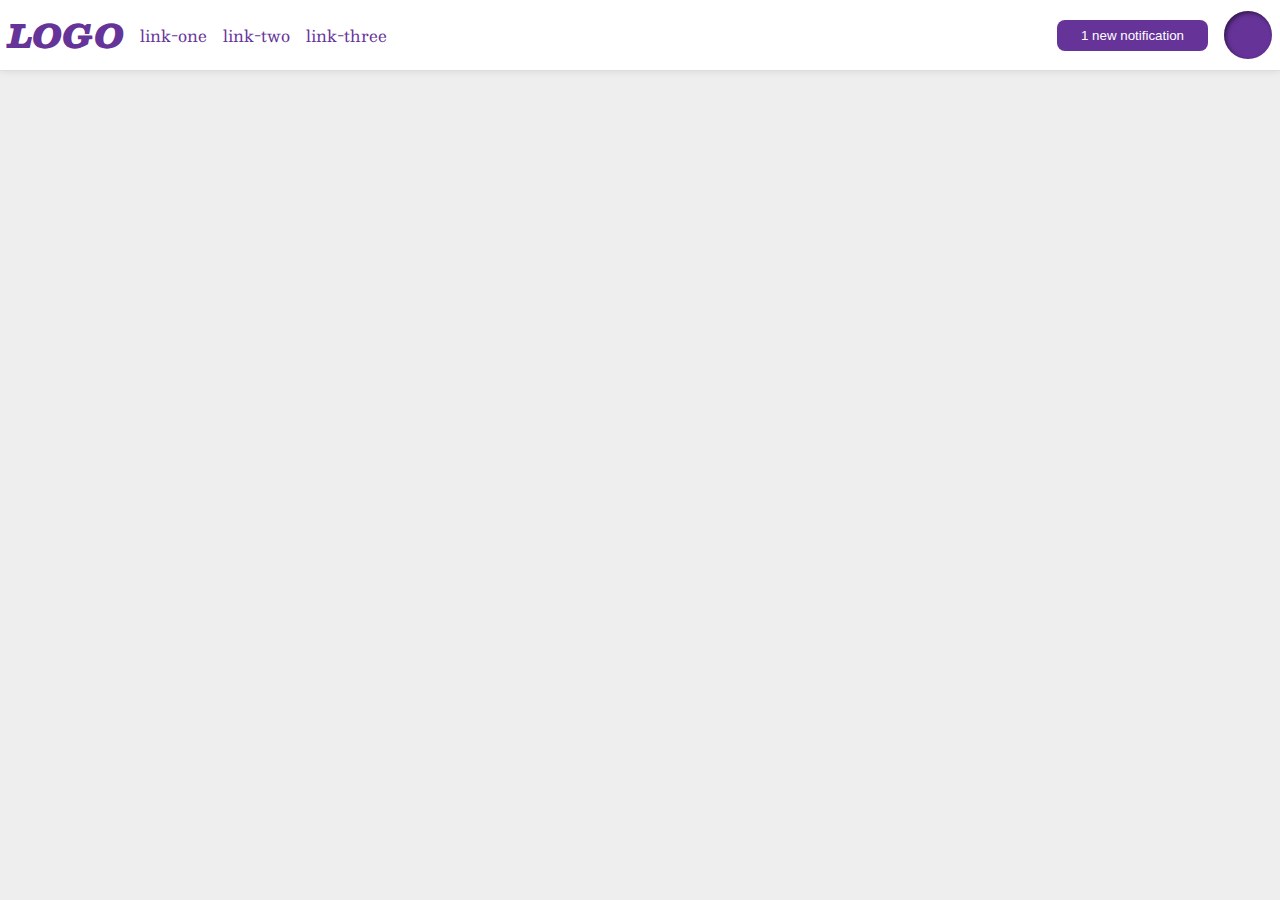
<file: foundations/flex/03-flex-header-2/index.html>
<!DOCTYPE html>
<html lang="en">
  <head>
    <meta charset="UTF-8">
    <meta http-equiv="X-UA-Compatible" content="IE=edge">
    <meta name="viewport" content="width=device-width, initial-scale=1.0">
    <title>Flex Header 2</title>
    <link rel="stylesheet" href="style.css">
  </head>
  <body>
    <div class="header">
      <div class="left-content">
        <div class="logo">
          LOGO
        </div>
        <ul class="links">
          <li><a href="https://google.com">link-one</a></li>
          <li><a href="https://google.com">link-two</a></li>
          <li><a href="https://google.com">link-three</a></li>
        </ul>
      </div>
      <div class="right-content">
        <button class="notifications">
          1 new notification
        </button>
        <div class="profile-image"></div>
      </div>
    </div>
  </body>
</html>
</file>
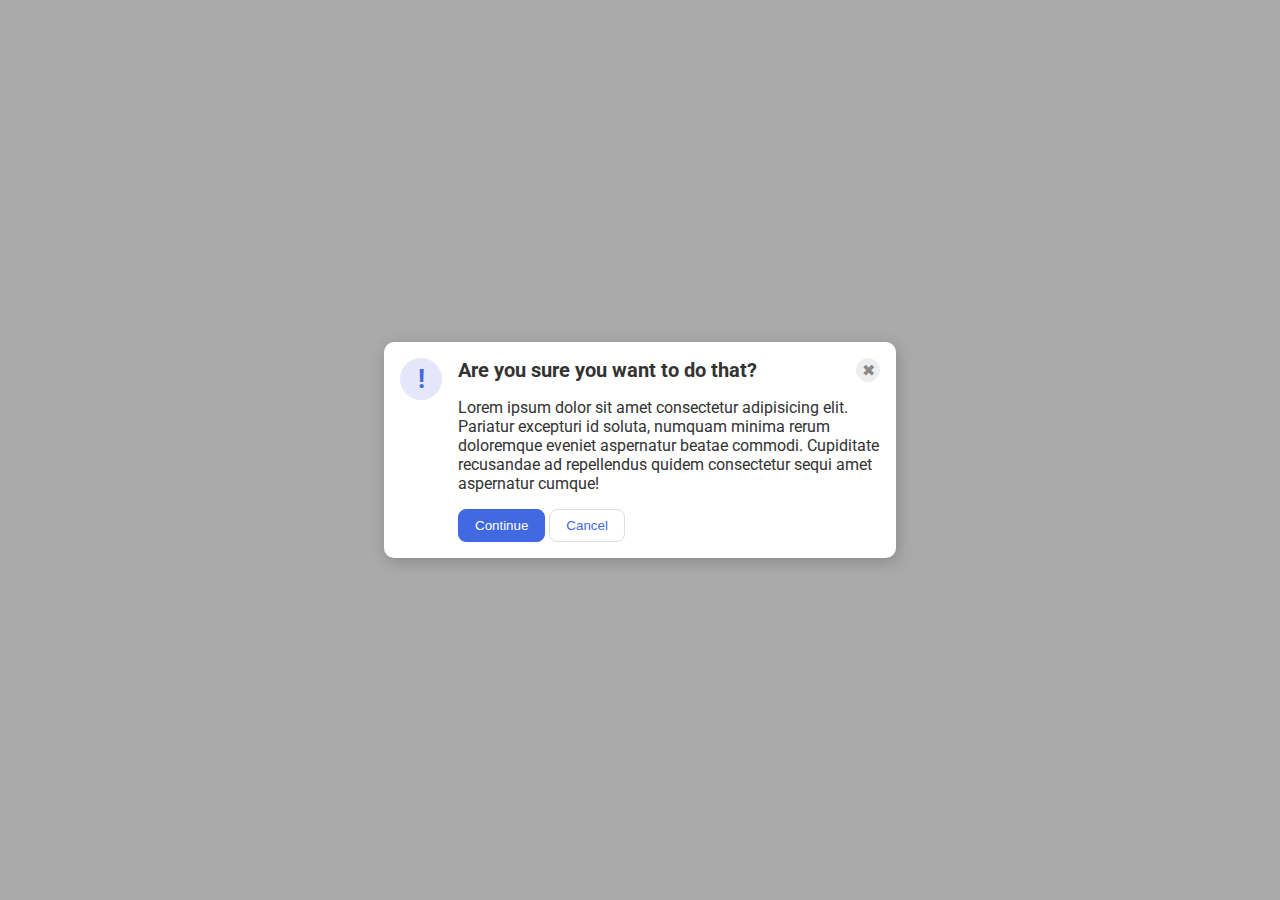
<file: foundations/flex/05-flex-modal/index.html>
<!doctype html>
<html lang="en">
  <head>
    <meta charset="UTF-8" />
    <meta http-equiv="X-UA-Compatible" content="IE=edge" />
    <meta name="viewport" content="width=device-width, initial-scale=1.0" />
    <link rel="stylesheet" href="style.css" />
    <title>Modal</title>
  </head>
  <body>
    <div class="modal">
      <div class="icon">!</div>
      <div class="content">
        <div class="header">Are you sure you want to do that?</div>
        <button class="close-button">✖</button>
        <div class="text">
          Lorem ipsum dolor sit amet consectetur adipisicing elit. Pariatur
          excepturi id soluta, numquam minima rerum doloremque eveniet
          aspernatur beatae commodi. Cupiditate recusandae ad repellendus quidem
          consectetur sequi amet aspernatur cumque!
        </div>
        <div class="buttons btn-group">
          <button class="continue">Continue</button>
          <button class="cancel">Cancel</button>
        </div>
      </div>
    </div>
  </body>
</html>
</file>
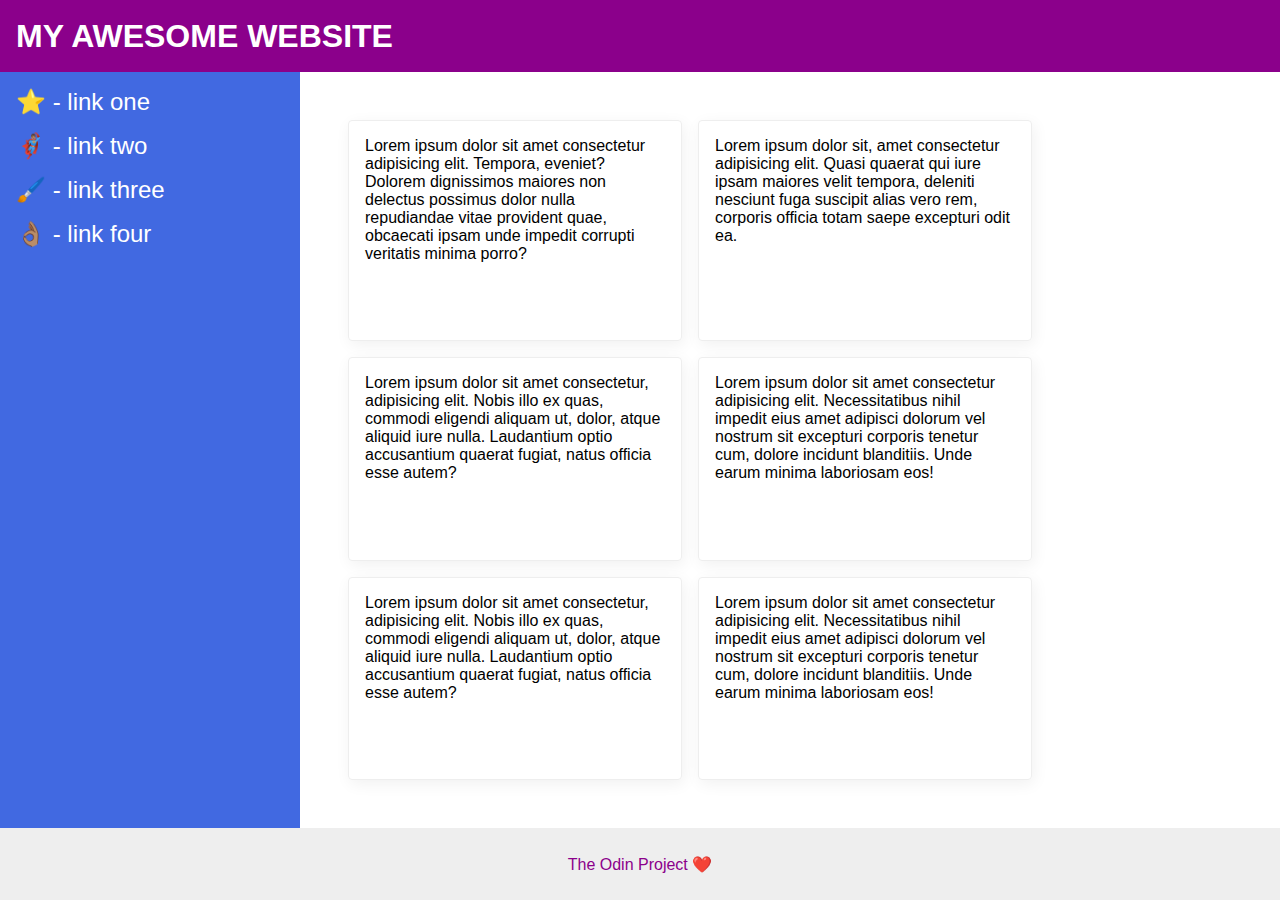
<file: foundations/flex/07-flex-layout-2/index.html>
<!doctype html>
<html lang="en">
  <head>
    <meta charset="UTF-8" />
    <meta http-equiv="X-UA-Compatible" content="IE=edge" />
    <meta name="viewport" content="width=device-width, initial-scale=1.0" />
    <title>The Holy Grail</title>
    <link rel="stylesheet" href="style.css" />
  </head>
  <body>
    <div class="header">MY AWESOME WEBSITE</div>
    <div class="container">
      <div class="sidebar">
        <ul>
          <li><a href="#">⭐ - link one</a></li>
          <li><a href="#">🦸🏽‍♂️ - link two</a></li>
          <li><a href="#">🖌️ - link three</a></li>
          <li><a href="#">👌🏽 - link four</a></li>
        </ul>
      </div>
      <div class="card-container">
        <div class="card">
          Lorem ipsum dolor sit amet consectetur adipisicing elit. Tempora,
          eveniet? Dolorem dignissimos maiores non delectus possimus dolor nulla
          repudiandae vitae provident quae, obcaecati ipsam unde impedit
          corrupti veritatis minima porro?
        </div>
        <div class="card">
          Lorem ipsum dolor sit, amet consectetur adipisicing elit. Quasi
          quaerat qui iure ipsam maiores velit tempora, deleniti nesciunt fuga
          suscipit alias vero rem, corporis officia totam saepe excepturi odit
          ea.
        </div>
        <div class="card">
          Lorem ipsum dolor sit amet consectetur, adipisicing elit. Nobis illo
          ex quas, commodi eligendi aliquam ut, dolor, atque aliquid iure nulla.
          Laudantium optio accusantium quaerat fugiat, natus officia esse autem?
        </div>
        <div class="card">
          Lorem ipsum dolor sit amet consectetur adipisicing elit.
          Necessitatibus nihil impedit eius amet adipisci dolorum vel nostrum
          sit excepturi corporis tenetur cum, dolore incidunt blanditiis. Unde
          earum minima laboriosam eos!
        </div>
        <div class="card">
          Lorem ipsum dolor sit amet consectetur, adipisicing elit. Nobis illo
          ex quas, commodi eligendi aliquam ut, dolor, atque aliquid iure nulla.
          Laudantium optio accusantium quaerat fugiat, natus officia esse autem?
        </div>
        <div class="card">
          Lorem ipsum dolor sit amet consectetur adipisicing elit.
          Necessitatibus nihil impedit eius amet adipisci dolorum vel nostrum
          sit excepturi corporis tenetur cum, dolore incidunt blanditiis. Unde
          earum minima laboriosam eos!
        </div>
      </div>
    </div>

    <div class="footer">The Odin Project ❤️</div>
  </body>
</html>
</file>
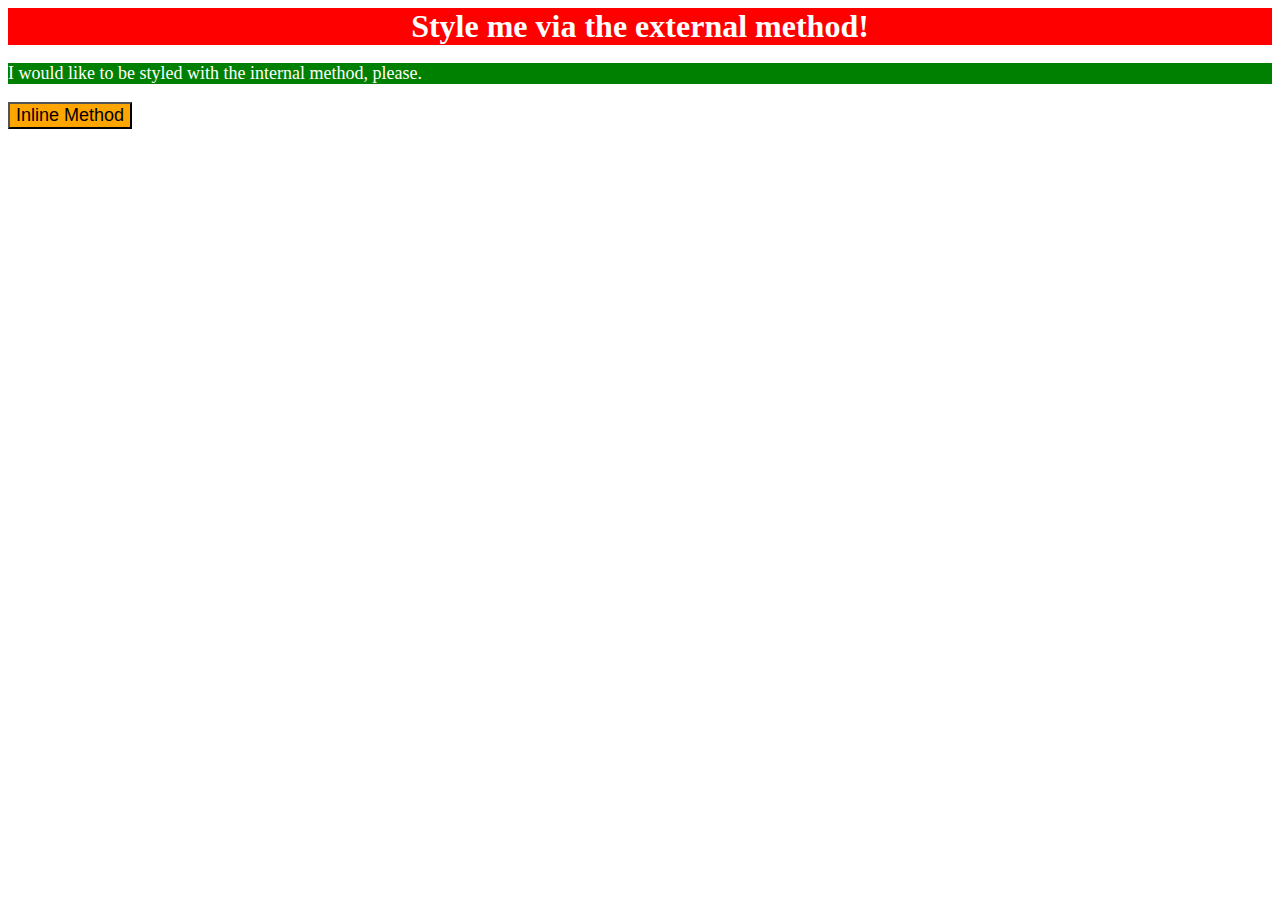
<file: foundations/intro-to-css/01-css-methods/index.html>
<!doctype html>
<html lang="en">
  <head>
    <meta charset="UTF-8" />
    <meta http-equiv="X-UA-Compatible" content="IE=edge" />
    <meta name="viewport" content="width=device-width, initial-scale=1.0" />
    <link rel="stylesheet" href="style.css">
    <style>
      p {
        color: white;
        background-color: green;
        font-size: 18px;
      }
    </style>
    <title>Methods for Adding CSS</title>
  </head>
  <body>
    <div>Style me via the external method!</div>
    <p>I would like to be styled with the internal method, please.</p>
    <button style="background-color: orange; font-size: 18px;">Inline Method</button>
  </body>
</html>
</file>
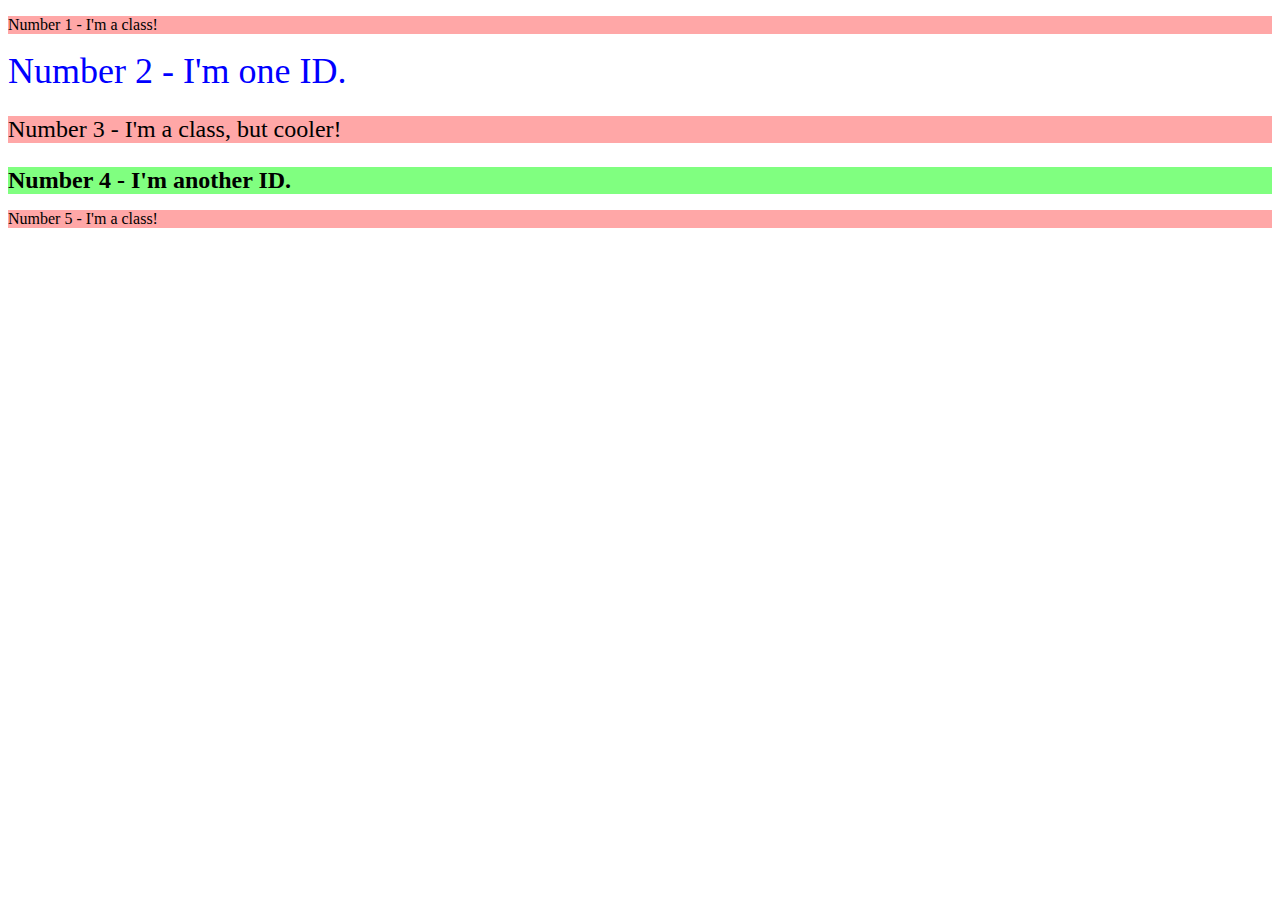
<file: foundations/intro-to-css/02-class-id-selectors/index.html>
<!DOCTYPE html>
<html lang="en">
  <head>
    <meta charset="UTF-8">
    <meta http-equiv="X-UA-Compatible" content="IE=edge">
    <meta name="viewport" content="width=device-width, initial-scale=1.0">
    <title>Class and ID Selectors</title>
    <link rel="stylesheet" href="style.css">
  </head>
  <body>
    <p class="odd">Number 1 - I'm a class!</p>
    <div id="link">Number 2 - I'm one ID.</div>
    <p class="odd large-text">Number 3 - I'm a class, but cooler!</p>
    <div id="success">Number 4 - I'm another ID.</div>
    <p class="odd">Number 5 - I'm a class!</p>
  </body>
</html>
</file>
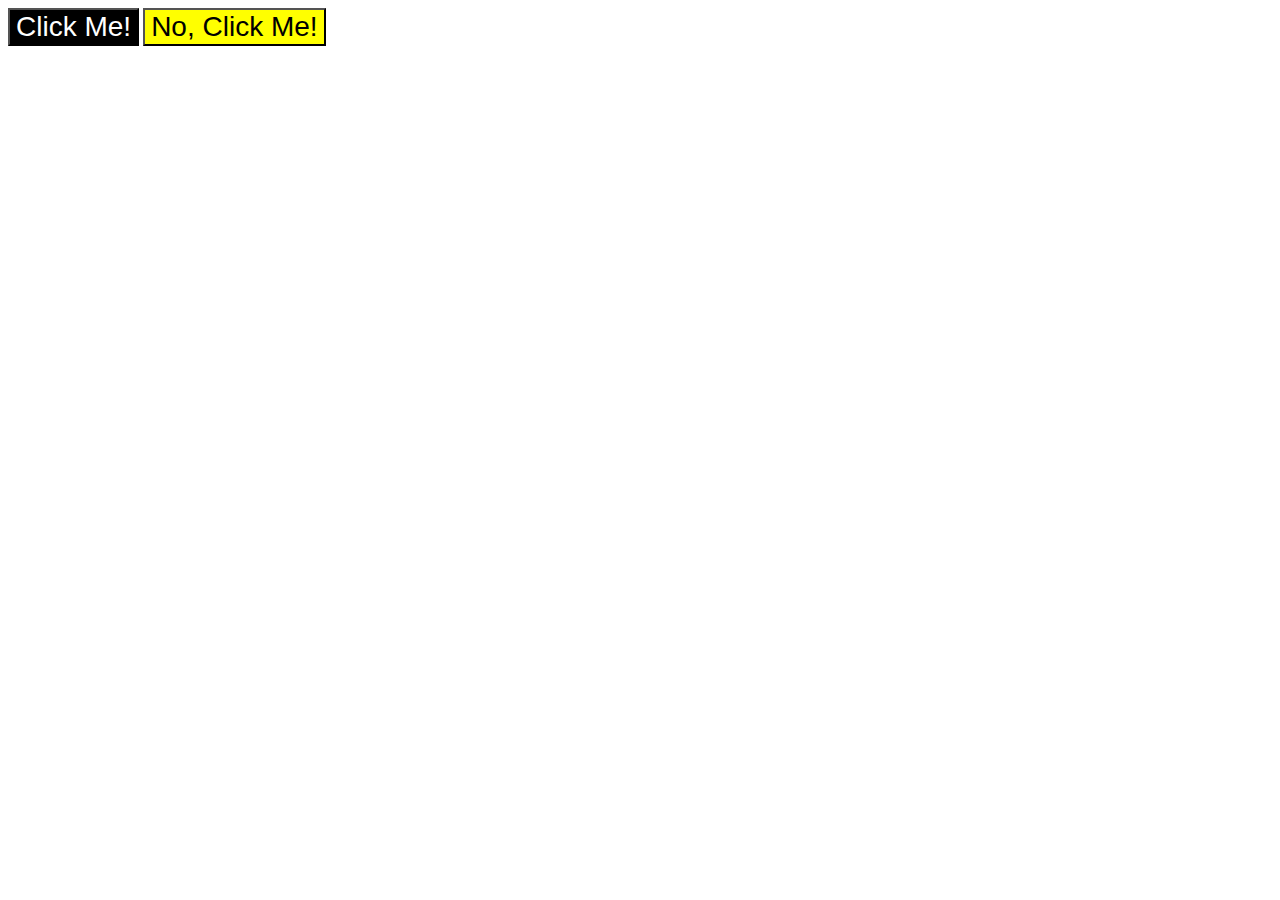
<file: foundations/intro-to-css/03-grouping-selectors/index.html>
<!DOCTYPE html>
<html lang="en">
  <head>
    <meta charset="UTF-8">
    <meta http-equiv="X-UA-Compatible" content="IE=edge">
    <meta name="viewport" content="width=device-width, initial-scale=1.0">
    <title>Grouping Selectors</title>
    <link rel="stylesheet" href="style.css">
  </head>
  <body>
    <button class="grayscale">Click Me!</button>
    <button class="colored">No, Click Me!</button>
  </body>
</html>
</file>
<file: foundations/flex/03-flex-header-2/style.css>
/* this is some magical font-importing.  
you'll learn about it later. */
@import url('https://fonts.googleapis.com/css2?family=Besley:ital,wght@0,400;1,900&display=swap');

body {
  margin: 0;
  background: #eee;
  font-family: Besley, serif;
}

.header {
  background: white;
  border-bottom: 1px solid #ddd;
  box-shadow: 0 0 8px rgba(0,0,0,.1);
  display: flex;
  justify-content: space-between;
  padding: 8px;
}

.profile-image {
  background: rebeccapurple;
  box-shadow: inset 2px 2px 4px rgba(0,0,0,.5);
  border-radius: 50%;
  width: 48px;
  height: 48px;
}

.logo {
  color: rebeccapurple;
  font-size: 32px;
  font-weight: 900;
  font-style: italic;
}

button {
  border: none;
  border-radius: 8px;
  background: rebeccapurple;
  color: white;
  padding: 8px 24px;
}

a {
  /* this removes the line under our links */
  text-decoration: none;
  color: rebeccapurple;
}

ul {
  list-style-type: none;
  display: flex;
  gap: 16px;
  padding: 0;
  margin: 0;
}

.left-content, .right-content {
  display: flex;
  align-items: center;
  gap: 16px;
}
</file>
<file: foundations/flex/05-flex-modal/style.css>
@import url('https://fonts.googleapis.com/css2?family=Roboto:wght@400;700&display=swap');

html, body {
  height: 100%;
}

body {
  font-family: Roboto, sans-serif;
  margin: 0;
  background: #aaa;
  color: #333;
  /* I'll give you this one for free lol */
  display: flex;
  align-items: center;
  justify-content: center;
}

.modal {
  background: white;
  width: 480px;
  border-radius: 10px;
  box-shadow: 2px 4px 16px rgba(0,0,0,.2);
  position: relative;
}

.icon {
  color: royalblue;
  font-size: 26px;
  font-weight: 700;
  background: lavender;
  width: 42px;
  height: 42px;
  border-radius: 50%;
  display: flex;
  align-items: center;
  justify-content: center;
  flex-shrink: 0;
}

.close-button {
  background: #eee;
  border-radius: 50%;
  color: #888;
  font-weight: 400;
  font-size: 16px;
  height: 24px;
  width: 24px;
  display: flex;
  align-items: center;
  justify-content: center;
  border: 1px solid #eee;
  padding: 0;
  position: absolute;
  top: 16px;
  right: 16px;
  cursor: pointer;

}

button {
  cursor: pointer;
  padding: 8px 16px;
  border-radius: 8px;
}

button.continue {
  background: royalblue;
  border: 1px solid royalblue;
  color: white;
}

button.cancel {
  background: white;
  border: 1px solid #ddd;
  color: royalblue;
}

.header {
  font-weight: 700;
  font-size: 20px;
}

.content {
  display: flex;
  gap: 16px;
  flex-direction: column;

}

.modal {
  display: flex;
  padding: 16px;
  gap: 16px;
}
</file>
<file: foundations/flex/07-flex-layout-2/style.css>
body {
  font-family:
    -apple-system, BlinkMacSystemFont, "Segoe UI", Roboto, Oxygen, Ubuntu,
    Cantarell, "Open Sans", "Helvetica Neue", sans-serif;
  margin: 0;
  min-height: 100vh;
  display: flex;
  flex-direction: column;
}

.header {
  height: 72px;
  background: darkmagenta;
  color: white;
  font-size: 32px;
  font-weight: 900;
  padding-left: 16px;
  display: flex;
  align-items: center;
}

.footer {
  height: 72px;
  background: #eee;
  color: darkmagenta;
  display: flex;
  align-items: center;
  justify-content: center;
}

.sidebar {
  width: 300px;
  background: royalblue;
  box-sizing: border-box;
  flex-shrink: 0;
  padding: 16px;
}

.card-container {
  display: flex;
  flex-wrap: wrap;
  gap: 16px;
  padding: 48px;
}

.card {
  border: 1px solid #eee;
  box-shadow: 2px 4px 16px rgba(0, 0, 0, 0.06);
  border-radius: 4px;
  width: 300px;
  padding: 16px;
}

.container {
  display: flex;
  flex: 1;
}

ul {
  list-style: none;
  margin: 0;
  padding: 0;
  display: flex;
  flex-direction: column;
  gap: 16px;
}

a {
  text-decoration: none;
  color: white;
  font-size: 24px;
}
</file>
<file: foundations/intro-to-css/01-css-methods/style.css>
div {
  color: white;
  background-color: red;
  font-size: 32px;
  text-align: center;
  font-weight: bold;
}
</file>
<file: foundations/intro-to-css/02-class-id-selectors/style.css>
.odd {
  background-color: rgb(255, 167, 167);
  font-family: Verdana "DejaVu Sans" sans-serif;
}

#link {
  color: #0000ff;
  font-size: 36px;
}

.large-text {
  font-size: 24px;
}

#success {
  background-color: hsl(120, 100%, 75%);
  font-size: 24px;
  font-weight: bold;
}
</file>
<file: foundations/intro-to-css/03-grouping-selectors/style.css>
.grayscale,
.colored {
  font-size: 28px;
  font-family: Helvetica "Times New Roman" sans-serif;
}

.grayscale {
  background-color: black;
  color: white;
}

.colored {
  background-color: yellow;
}
</file>
